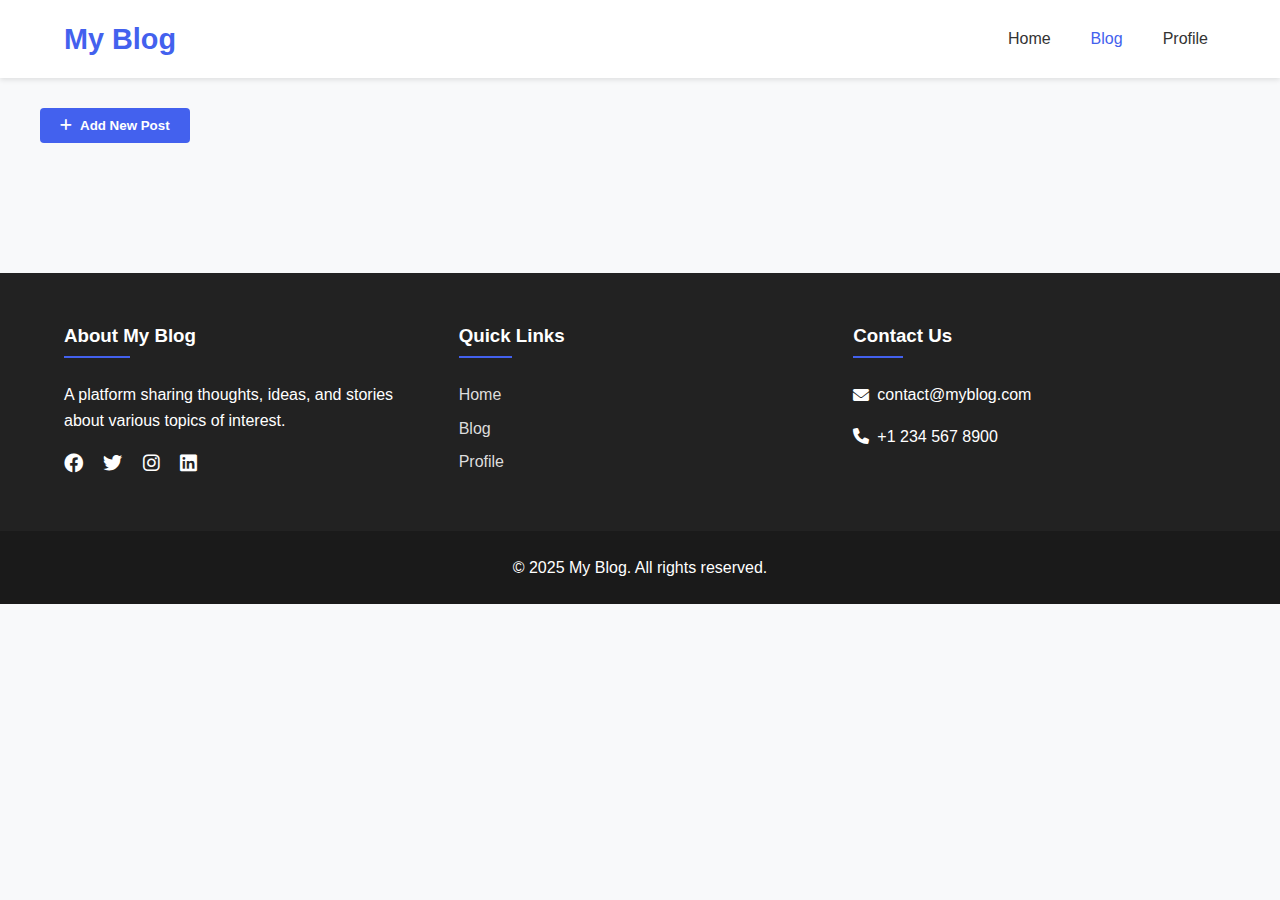
<file: aulas/blog.html>
<!DOCTYPE html>
<html lang="en">
  <head>
    <meta charset="UTF-8" />
    <meta name="viewport" content="width=device-width, initial-scale=1.0" />
    <title>My Blog</title>
    <meta name="description" content="A responsive blog homepage" />
    <link rel="stylesheet" href="styles/style.css" />
    <link
      rel="stylesheet"
      href="https://cdnjs.cloudflare.com/ajax/libs/font-awesome/6.0.0/css/all.min.css"
    />
    <script src="scripts/script.js" defer></script>
  </head>
  <body>
    <header>
      <nav class="navbar">
        <div class="brand">
          <h1>My Blog</h1>
        </div>
        <div class="menu-toggle">
          <i class="fas fa-bars"></i>
        </div>
        <ul class="nav-links">
          <li><a href="/aulas">Home</a></li>
          <li><a href="/aulas/blog.html" class="active">Blog</a></li>
          <li><a href="/aulas/profile.html">Profile</a></li>
        </ul>
      </nav>
    </header>

    <main style="margin: 30px auto; max-width: 1200px">
      <div class="add-post-button-container">
        <button id="open-modal-btn" class="add-post-button">
          <i class="fas fa-plus"></i> Add New Post
        </button>
      </div>
      <section class="post-content" id="post-list"></section>
    </main>

    <!-- Add Post Modal -->
    <div id="add-post-modal" class="modal">
      <div class="modal-content">
        <span class="close-modal">&times;</span>
        <h2>Add New Post</h2>
        <form id="add-post-form">
          <div class="form-group">
            <label for="post-title">Title</label>
            <input type="text" id="post-title" name="title" required />
          </div>
          <div class="form-group">
            <label for="post-content">Content</label>
            <textarea id="post-content" name="content" required></textarea>
          </div>
          <div class="form-group">
            <label for="post-image">Image URL</label>
            <input type="url" id="post-image" name="image" required />
          </div>
          <div class="form-group">
            <label for="post-author">Author</label>
            <input type="text" id="post-author" name="author" required />
          </div>
          <div class="form-group">
            <label for="post-avatar">Author Avatar URL</label>
            <input type="url" id="post-avatar" name="avatar" required />
          </div>
          <button type="submit" class="submit-button">Add Post</button>
        </form>
      </div>
    </div>

    <footer>
      <div class="footer-content">
        <div class="footer-section about">
          <h3>About My Blog</h3>
          <p>
            A platform sharing thoughts, ideas, and stories about various topics
            of interest.
          </p>
          <div class="social-links">
            <a href="#"><i class="fab fa-facebook"></i></a>
            <a href="#"><i class="fab fa-twitter"></i></a>
            <a href="#"><i class="fab fa-instagram"></i></a>
            <a href="#"><i class="fab fa-linkedin"></i></a>
          </div>
        </div>
        <div class="footer-section links">
          <h3>Quick Links</h3>
          <ul>
            <li><a href="/aulas">Home</a></li>
            <li><a href="/aulas/blog.html">Blog</a></li>
            <li><a href="/aulas/profile.html">Profile</a></li>
          </ul>
        </div>
        <div class="footer-section contact">
          <h3>Contact Us</h3>
          <p><i class="fas fa-envelope"></i> contact@myblog.com</p>
          <p><i class="fas fa-phone"></i> +1 234 567 8900</p>
        </div>
      </div>
      <div class="footer-bottom">
        <p>&copy; 2025 My Blog. All rights reserved.</p>
      </div>
    </footer>
    <script src="scripts/blog.js" type="module" defer></script>
  </body>
</html>
</file>
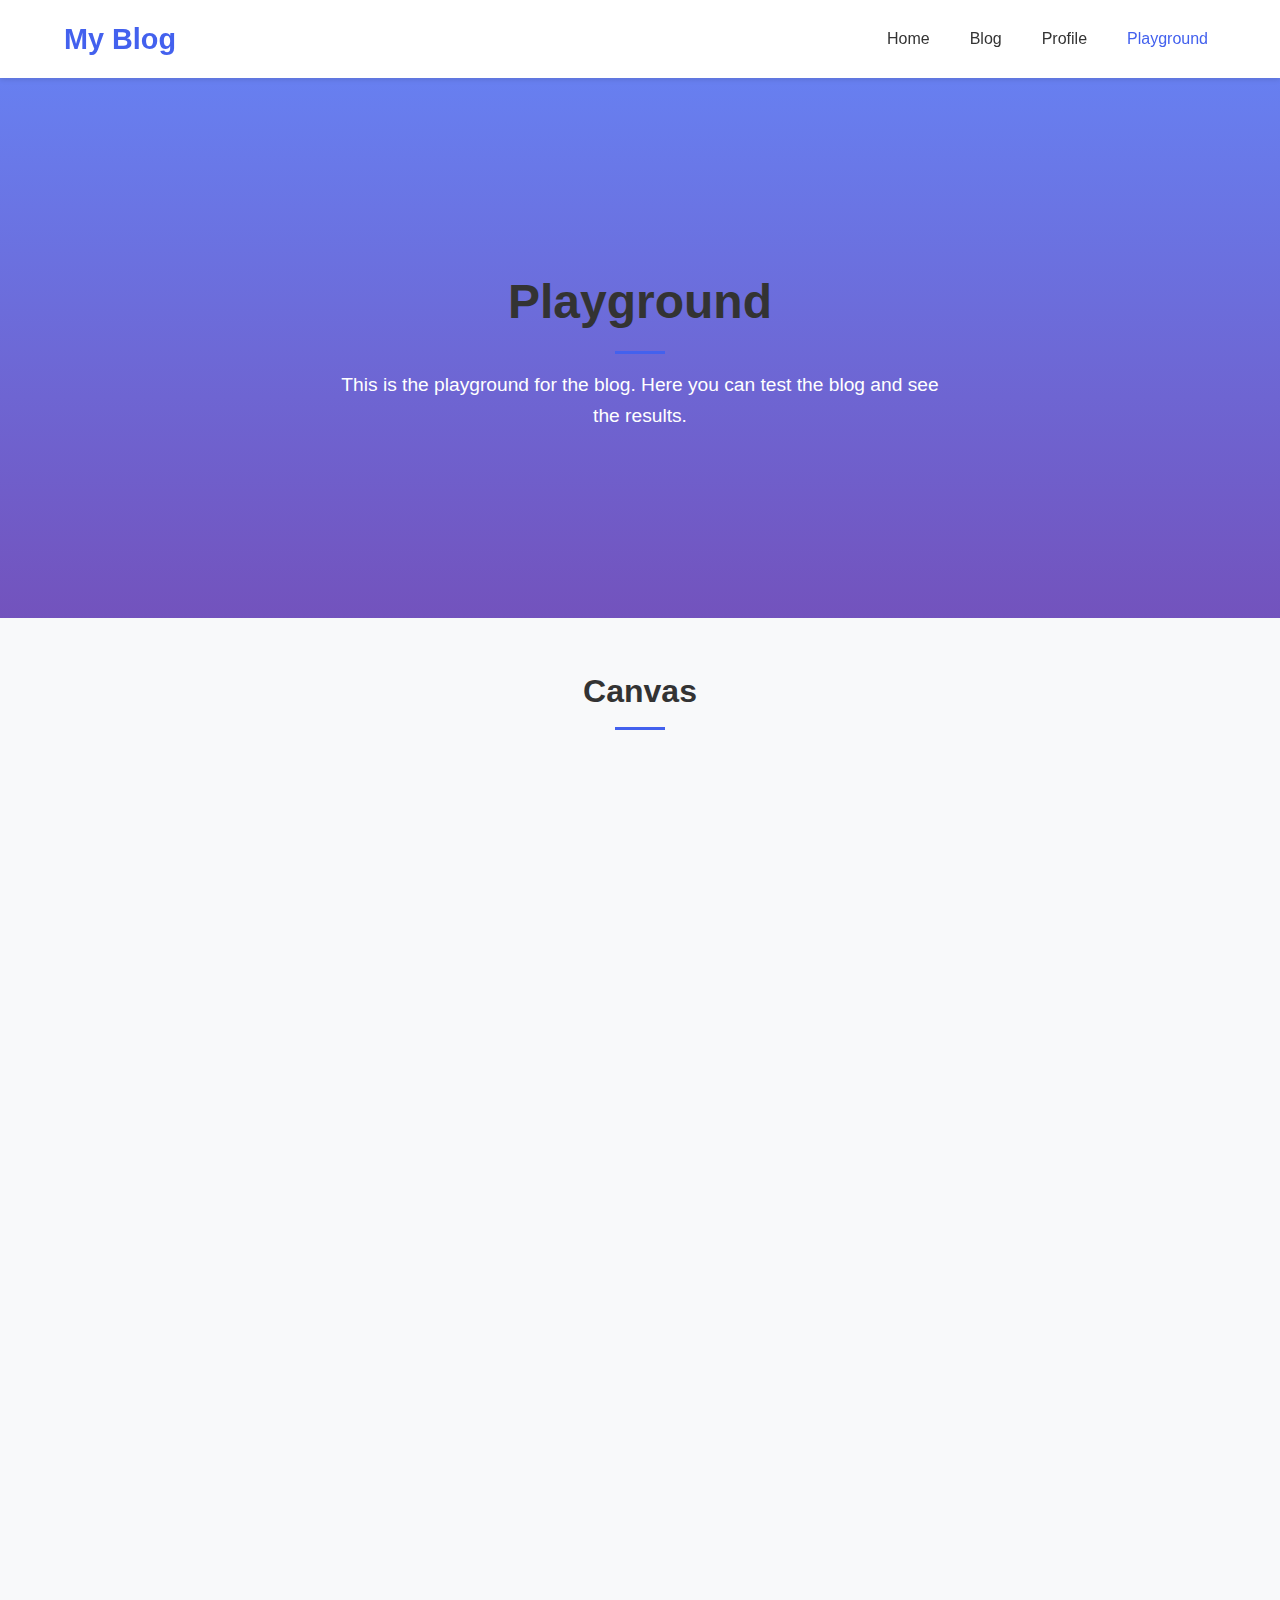
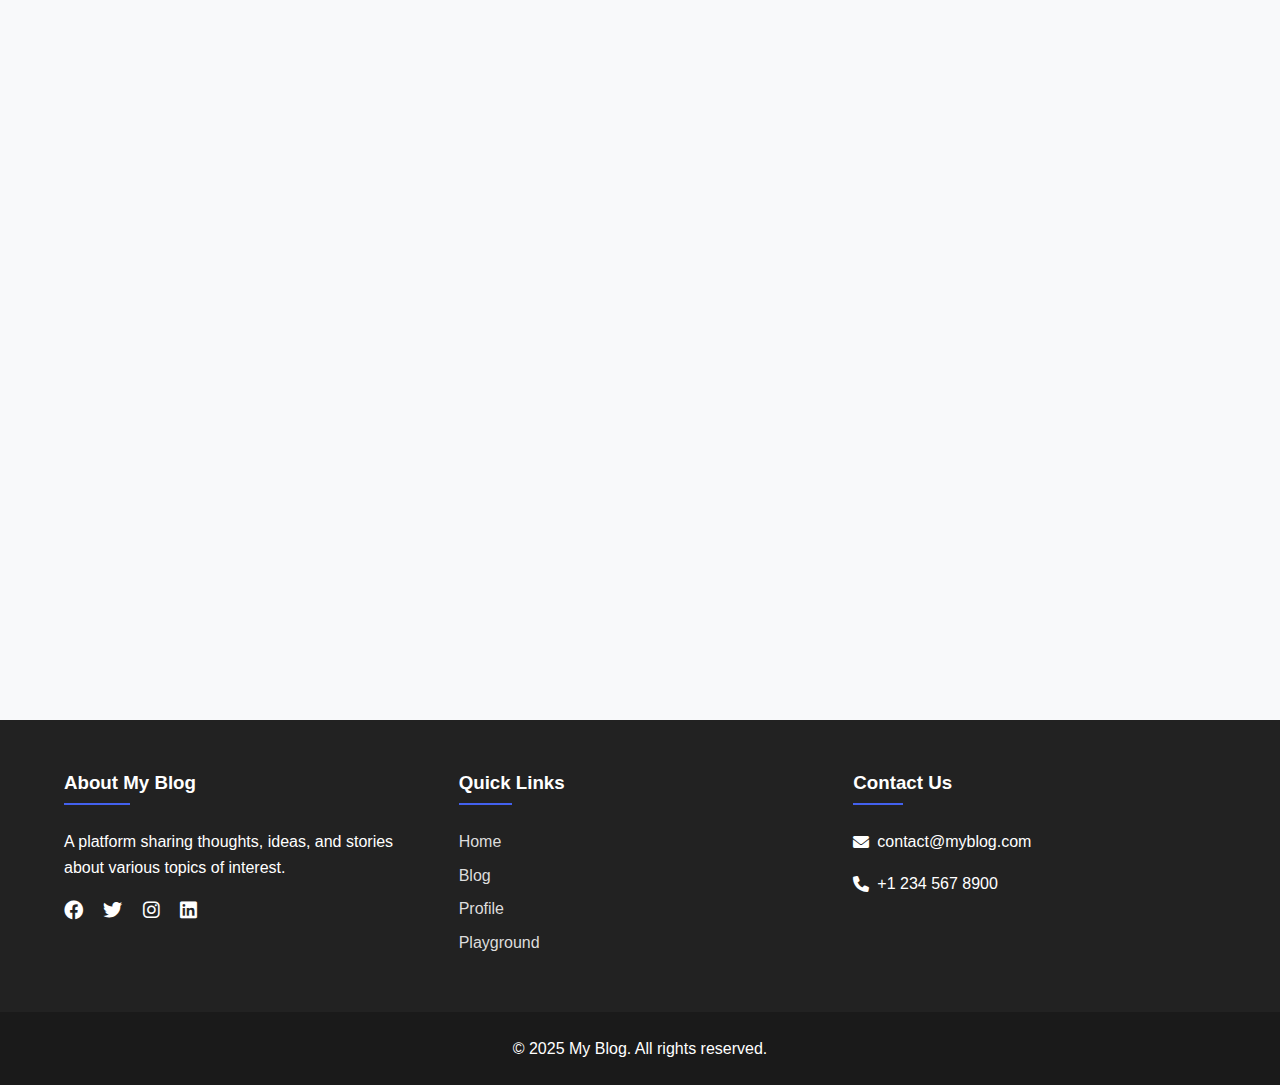
<file: aulas/playground.html>
<!DOCTYPE html>
<html lang="en">
  <head>
    <meta charset="UTF-8" />
    <meta name="viewport" content="width=device-width, initial-scale=1.0" />
    <title>My Blog</title>
    <meta name="description" content="A responsive blog homepage" />
    <link rel="stylesheet" href="styles/style.css" />
    <link
      rel="stylesheet"
      href="https://cdnjs.cloudflare.com/ajax/libs/font-awesome/6.0.0/css/all.min.css"
    />
    <script src="scripts/script.js" defer></script>
  </head>
  <body>
    <header>
      <nav class="navbar">
        <div class="brand">
          <h1>My Blog</h1>
        </div>
        <div class="menu-toggle">
          <i class="fas fa-bars"></i>
        </div>
        <ul class="nav-links">
          <li><a href="/aulas">Home</a></li>
          <li><a href="/aulas/blog.html">Blog</a></li>
          <li><a href="/aulas/profile.html">Profile</a></li>
          <li>
            <a href="/aulas/playground.html" class="active">Playground</a>
          </li>
        </ul>
      </nav>
    </header>

    <main>
      <section class="hero">
        <div class="hero-content">
          <h2 id="hero-title">Playground</h2>
          <p id="hero-description">
            This is the playground for the blog. Here you can test the blog and
            see the results.
          </p>
        </div>
      </section>
      <section>
        <div style="display: flex; flex-direction: column; align-items: center">
          <h2>Canvas</h2>
          <canvas id="test-canvas" width="500" height="500"></canvas>
          <canvas id="animate-canvas" width="500" height="500"></canvas>
          <canvas id="game-canvas" width="500" height="500"></canvas>
        </div>
      </section>
    </main>

    <footer>
      <div class="footer-content">
        <div class="footer-section about">
          <h3>About My Blog</h3>
          <p>
            A platform sharing thoughts, ideas, and stories about various topics
            of interest.
          </p>
          <div class="social-links">
            <a href="#"><i class="fab fa-facebook"></i></a>
            <a href="#"><i class="fab fa-twitter"></i></a>
            <a href="#"><i class="fab fa-instagram"></i></a>
            <a href="#"><i class="fab fa-linkedin"></i></a>
          </div>
        </div>
        <div class="footer-section links">
          <h3>Quick Links</h3>
          <ul>
            <li><a href="/aulas">Home</a></li>
            <li><a href="/aulas/blog.html">Blog</a></li>
            <li><a href="/aulas/profile.html">Profile</a></li>
            <li><a href="/aulas/playground.html">Playground</a></li>
          </ul>
        </div>
        <div class="footer-section contact">
          <h3>Contact Us</h3>
          <p><i class="fas fa-envelope"></i> contact@myblog.com</p>
          <p><i class="fas fa-phone"></i> +1 234 567 8900</p>
        </div>
      </div>
      <div class="footer-bottom">
        <p>&copy; 2025 My Blog. All rights reserved.</p>
      </div>
    </footer>
    <script src="scripts/playground.js" defer></script>
  </body>
</html>
</file>
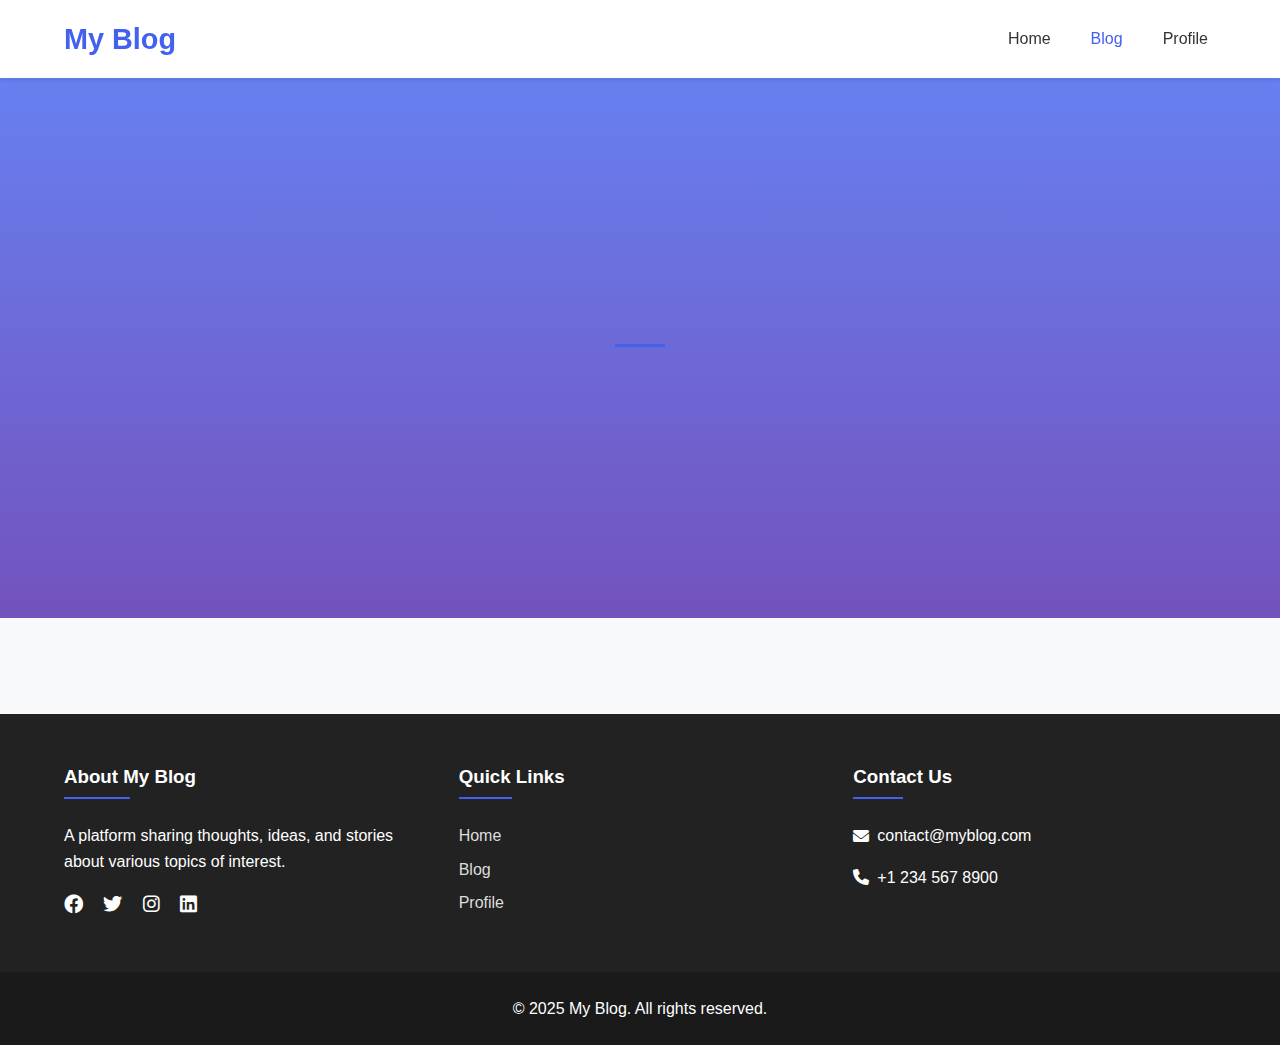
<file: aulas/post.html>
<!DOCTYPE html>
<html lang="en">
  <head>
    <meta charset="UTF-8" />
    <meta name="viewport" content="width=device-width, initial-scale=1.0" />
    <title>My Blog</title>
    <meta name="description" content="A responsive blog homepage" />
    <link rel="stylesheet" href="styles/style.css" />
    <link
      rel="stylesheet"
      href="https://cdnjs.cloudflare.com/ajax/libs/font-awesome/6.0.0/css/all.min.css"
    />
    <script src="scripts/script.js" defer></script>
  </head>
  <body>
    <header>
      <nav class="navbar">
        <div class="brand">
          <h1>My Blog</h1>
        </div>
        <div class="menu-toggle">
          <i class="fas fa-bars"></i>
        </div>
        <ul class="nav-links">
          <li><a href="/aulas">Home</a></li>
          <li><a href="/aulas/blog.html" class="active">Blog</a></li>
          <li><a href="/aulas/profile.html">Profile</a></li>
        </ul>
      </nav>
    </header>

    <main>
      <section class="hero" id="hero-container">
        <div class="hero-content">
          <h2 id="hero-title"></h2>
        </div>
      </section>

      <section
        class="post-content"
        style="margin: 0 auto; max-width: 800px"
        id="post-content"
      ></section>
      <section class="post-gallery" id="post-gallery"></section>
    </main>

    <footer>
      <div class="footer-content">
        <div class="footer-section about">
          <h3>About My Blog</h3>
          <p>
            A platform sharing thoughts, ideas, and stories about various topics
            of interest.
          </p>
          <div class="social-links">
            <a href="#"><i class="fab fa-facebook"></i></a>
            <a href="#"><i class="fab fa-twitter"></i></a>
            <a href="#"><i class="fab fa-instagram"></i></a>
            <a href="#"><i class="fab fa-linkedin"></i></a>
          </div>
        </div>
        <div class="footer-section links">
          <h3>Quick Links</h3>
          <ul>
            <li><a href="/aulas">Home</a></li>
            <li><a href="/aulas/blog.html">Blog</a></li>
            <li><a href="/aulas/profile.html">Profile</a></li>
          </ul>
        </div>
        <div class="footer-section contact">
          <h3>Contact Us</h3>
          <p><i class="fas fa-envelope"></i> contact@myblog.com</p>
          <p><i class="fas fa-phone"></i> +1 234 567 8900</p>
        </div>
      </div>
      <div class="footer-bottom">
        <p>&copy; 2025 My Blog. All rights reserved.</p>
      </div>
    </footer>
    <script src="scripts/post.js" defer></script>
  </body>
</html>
</file>
<file: aulas/styles/style.css>
/* Reset and Global Styles */
* {
  margin: 0;
  padding: 0;
  box-sizing: border-box;
}

body {
  font-family: "Segoe UI", Tahoma, Geneva, Verdana, sans-serif;
  line-height: 1.6;
  color: #333;
  background-color: #f8f9fa;
}

a {
  text-decoration: none;
  color: #333;
}

ul {
  list-style: none;
}

.container {
  max-width: 1200px;
  margin: 0 auto;
  padding: 0 20px;
}

img {
  max-width: 100%;
  height: auto;
}

/* Header and Navigation */
header {
  background-color: #fff;
  box-shadow: 0 2px 5px rgba(0, 0, 0, 0.1);
  position: sticky;
  top: 0;
  z-index: 100;
}

.navbar {
  display: flex;
  justify-content: space-between;
  align-items: center;
  padding: 1rem 5%;
  max-width: 1400px;
  margin: 0 auto;
}

.brand h1 {
  font-size: 1.8rem;
  font-weight: 700;
  color: #4361ee;
}

.nav-links {
  display: flex;
  gap: 1.5rem;
}

.nav-links a {
  padding: 0.5rem;
  font-weight: 500;
  transition: color 0.3s;
}

.nav-links a:hover,
.nav-links a.active {
  color: #4361ee;
}

.menu-toggle {
  display: none;
  cursor: pointer;
  font-size: 1.5rem;
}

/* Hero Section */
.hero {
  background: linear-gradient(rgba(67, 97, 238, 0.8), rgba(58, 12, 163, 0.7)),
    url("https://picsum.photos/1600/900") no-repeat center center/cover;
  height: 60vh;
  display: flex;
  align-items: center;
  justify-content: center;
  text-align: center;
  color: #fff;
  padding: 0 20px;
}

.hero-content h2 {
  font-size: 3rem;
  margin-bottom: 1rem;
}

.hero-content p {
  font-size: 1.2rem;
  max-width: 600px;
  margin: 0 auto;
}

/* Posts Sections */
section {
  padding: 3rem 5%;
  max-width: 1400px;
  margin: 0 auto;
}

section h2 {
  text-align: center;
  margin-bottom: 2rem;
  font-size: 2rem;
  color: #333;
  position: relative;
}

section h2::after {
  content: "";
  display: block;
  width: 50px;
  height: 3px;
  background: #4361ee;
  margin: 10px auto;
}

.posts-grid {
  display: grid;
  grid-template-columns: repeat(auto-fill, minmax(300px, 1fr));
  gap: 2rem;
}

.post-card {
  background: #fff;
  border-radius: 8px;
  overflow: hidden;
  box-shadow: 0 3px 10px rgba(0, 0, 0, 0.1);
  transition: transform 0.3s ease, box-shadow 0.3s ease;
}

.post-card:hover {
  transform: translateY(-5px);
  box-shadow: 0 5px 15px rgba(0, 0, 0, 0.2);
}

.post-image {
  position: relative;
  height: 200px;
  overflow: hidden;
}

.post-image img {
  width: 100%;
  height: 100%;
  object-fit: cover;
  transition: transform 0.5s ease;
}

.post-card:hover .post-image img {
  transform: scale(1.05);
}

.post-content {
  padding: 1.5rem;
}

.post-category {
  display: inline-block;
  background: #4361ee;
  color: #fff;
  padding: 0.3rem 0.8rem;
  border-radius: 20px;
  font-size: 0.8rem;
  margin-bottom: 0.8rem;
}

.post-title {
  font-size: 1.3rem;
  margin-bottom: 0.8rem;
  line-height: 1.3;
}

.post-excerpt {
  color: #666;
  margin-bottom: 1rem;
}

.post-meta {
  display: flex;
  justify-content: space-between;
  color: #888;
  font-size: 0.85rem;
}

/* Favorite Button Styles */
.favorite-btn {
  position: absolute;
  top: 10px;
  right: 10px;
  background: rgba(255, 255, 255, 0.8);
  border: none;
  border-radius: 50%;
  width: 36px;
  height: 36px;
  display: flex;
  align-items: center;
  justify-content: center;
  cursor: pointer;
  transition: all 0.3s ease;
  z-index: 10;
}

.favorite-btn:hover {
  background: rgba(255, 255, 255, 1);
  transform: scale(1.1);
}

.favorite-btn i {
  font-size: 1.2rem;
  color: #ccc;
  transition: color 0.3s ease;
}

.favorite-btn.active i {
  color: #ffd700;
}

/* Footer */
footer {
  background: #222;
  color: #fff;
  padding: 3rem 0 0;
}

.footer-content {
  display: grid;
  grid-template-columns: repeat(auto-fit, minmax(250px, 1fr));
  gap: 2rem;
  max-width: 1400px;
  margin: 0 auto;
  padding: 0 5%;
}

.footer-section h3 {
  margin-bottom: 1.5rem;
  position: relative;
  display: inline-block;
}

.footer-section h3::after {
  content: "";
  display: block;
  width: 50%;
  height: 2px;
  background: #4361ee;
  margin-top: 5px;
}

.footer-section p {
  margin-bottom: 1rem;
}

.social-links a {
  display: inline-block;
  margin-right: 1rem;
  color: #fff;
  font-size: 1.2rem;
  transition: color 0.3s;
}

.social-links a:hover {
  color: #4361ee;
}

.footer-section.links ul li {
  margin-bottom: 0.5rem;
}

.footer-section.links a {
  color: #ddd;
  transition: color 0.3s;
}

.footer-section.links a:hover {
  color: #4361ee;
  padding-left: 5px;
}

.footer-section.contact p {
  display: flex;
  align-items: center;
}

.footer-section.contact i {
  margin-right: 0.5rem;
}

.footer-bottom {
  text-align: center;
  padding: 1.5rem 0;
  background: #1a1a1a;
  margin-top: 3rem;
}

/* Media Queries for Responsiveness */
@media screen and (max-width: 768px) {
  .menu-toggle {
    display: block;
  }

  .nav-links {
    position: fixed;
    top: 70px;
    left: -100%;
    flex-direction: column;
    background: #fff;
    width: 100%;
    text-align: center;
    transition: 0.3s;
    box-shadow: 0 10px 10px rgba(0, 0, 0, 0.1);
    padding: 2rem 0;
  }

  .nav-links.active {
    left: 0;
  }

  .hero-content h2 {
    font-size: 2rem;
  }

  .hero-content p {
    font-size: 1rem;
  }

  section {
    padding: 2rem 5%;
  }

  section h2 {
    font-size: 1.5rem;
  }
}

@media screen and (max-width: 600px) {
  .posts-grid {
    grid-template-columns: 1fr;
  }

  .hero {
    height: 40vh;
  }
}

/* Favorite Posts Section */
.favorite-posts {
  background-color: #f0f8ff;
  padding-top: 2rem;
  padding-bottom: 3rem;
  margin-top: 1rem;
  border-radius: 8px;
}

.favorite-posts h2 {
  color: #4361ee;
}

.favorite-posts h2::after {
  background: #ffd700;
  width: 70px;
}

.read-more {
  background-color: #4361ee;
  color: #fff;
  padding: 0.5rem 1rem;
  border-radius: 5px;
  margin: 0 auto;
}

.post-gallery {
  display: grid;
  grid-template-columns: repeat(3, 1fr);
  gap: 1rem;
}

.post-gallery img {
  width: 100%;
  height: 100%;
  object-fit: cover;
}

.add-post-btn {
  background-color: #4361ee;
  color: #fff;
  padding: 0.5rem 1rem;
  border-radius: 5px;
}

#post-list {
  display: grid;
  grid-template-columns: repeat(3, 1fr);
  gap: 1rem;
  padding-top: 1rem;
  padding-bottom: 4rem;
}

.post-item {
  display: flex;
  flex-direction: column;
  gap: 1rem;
  border: 1px solid #ccc;
  border-radius: 8px;
  padding: 1rem;
  box-shadow: 0 3px 10px rgba(0, 0, 0, 0.1);
  position: relative;
}

.post-image {
  width: 100%;
  height: 300px;
  object-fit: cover;
}

.post-title {
  font-size: 1.5rem;
  font-weight: 600;
  margin-bottom: 0.5rem;
  text-align: left;
}

.post-content {
  font-size: 1rem;
  margin-bottom: 1rem;
  text-align: left;
  padding: 0;
}

.post-author {
  display: flex;
  align-items: center;
  gap: 1rem;
  justify-content: space-between;
  margin-top: auto;
}

.post-author-info {
  display: flex;
  align-items: center;
  justify-content: flex-start;
  gap: 1rem;
}

.post-author-avatar {
  width: 30px;
  height: 30px;
  border-radius: 50%;
  object-fit: cover;
}

.post-author-name {
  font-size: 1rem;
  font-weight: 600;
  margin-bottom: 0.5rem;
  text-align: left;
}

/* Add Post Button */
.add-post-button-container {
  display: flex;
  justify-content: flex-start;
  margin-bottom: 20px;
  width: 100%;
}

.add-post-button {
  background-color: #4361ee;
  color: white;
  border: none;
  padding: 10px 20px;
  border-radius: 4px;
  cursor: pointer;
  font-weight: 600;
  display: flex;
  align-items: center;
  gap: 8px;
  transition: background-color 0.3s;
}

.add-post-button:hover {
  background-color: #3a4cba;
}

/* Modal Styles */
.modal {
  display: none;
  position: fixed;
  top: 0;
  left: 0;
  width: 100%;
  height: 100%;
  background-color: rgba(0, 0, 0, 0.5);
  justify-content: center;
  align-items: center;
  z-index: 1000;
}

.modal-content {
  background-color: #fff;
  padding: 25px;
  border-radius: 8px;
  width: 90%;
  max-width: 600px;
  max-height: 90vh;
  overflow-y: auto;
  position: relative;
  box-shadow: 0 4px 15px rgba(0, 0, 0, 0.2);
}

.close-modal {
  position: absolute;
  top: 15px;
  right: 15px;
  font-size: 24px;
  cursor: pointer;
  color: #666;
  transition: color 0.3s;
}

.close-modal:hover {
  color: #333;
}

.modal-content h2 {
  margin-bottom: 20px;
  color: #333;
  text-align: center;
}

.form-group {
  margin-bottom: 15px;
}

.form-group label {
  display: block;
  margin-bottom: 5px;
  font-weight: 500;
  color: #555;
}

.form-group input,
.form-group textarea {
  width: 100%;
  padding: 10px;
  border: 1px solid #ddd;
  border-radius: 4px;
  font-family: inherit;
  font-size: 16px;
}

.form-group textarea {
  min-height: 120px;
  resize: vertical;
}

.submit-button {
  background-color: #4361ee;
  color: white;
  border: none;
  padding: 12px 20px;
  border-radius: 4px;
  cursor: pointer;
  font-weight: 600;
  width: 100%;
  margin-top: 10px;
  transition: background-color 0.3s;
}

.submit-button:hover {
  background-color: #3a4cba;
}

@media (max-width: 768px) {
  .modal-content {
    width: 95%;
    padding: 20px;
  }
}

/* Post Actions */
.post-actions {
  position: absolute;
  top: 10px;
  right: 10px;
  display: flex;
  gap: 8px;
  z-index: 10;
}

.edit-post-btn,
.delete-post-btn {
  background-color: rgba(255, 255, 255, 0.9);
  color: #333;
  border: none;
  border-radius: 50%;
  width: 36px;
  height: 36px;
  display: flex;
  align-items: center;
  justify-content: center;
  cursor: pointer;
  transition: all 0.2s ease;
  box-shadow: 0 2px 5px rgba(0, 0, 0, 0.1);
}

.edit-post-btn:hover {
  background-color: #4361ee;
  color: white;
  transform: scale(1.1);
}

.delete-post-btn:hover {
  background-color: #dc3545;
  color: white;
  transform: scale(1.1);
}
</file>
